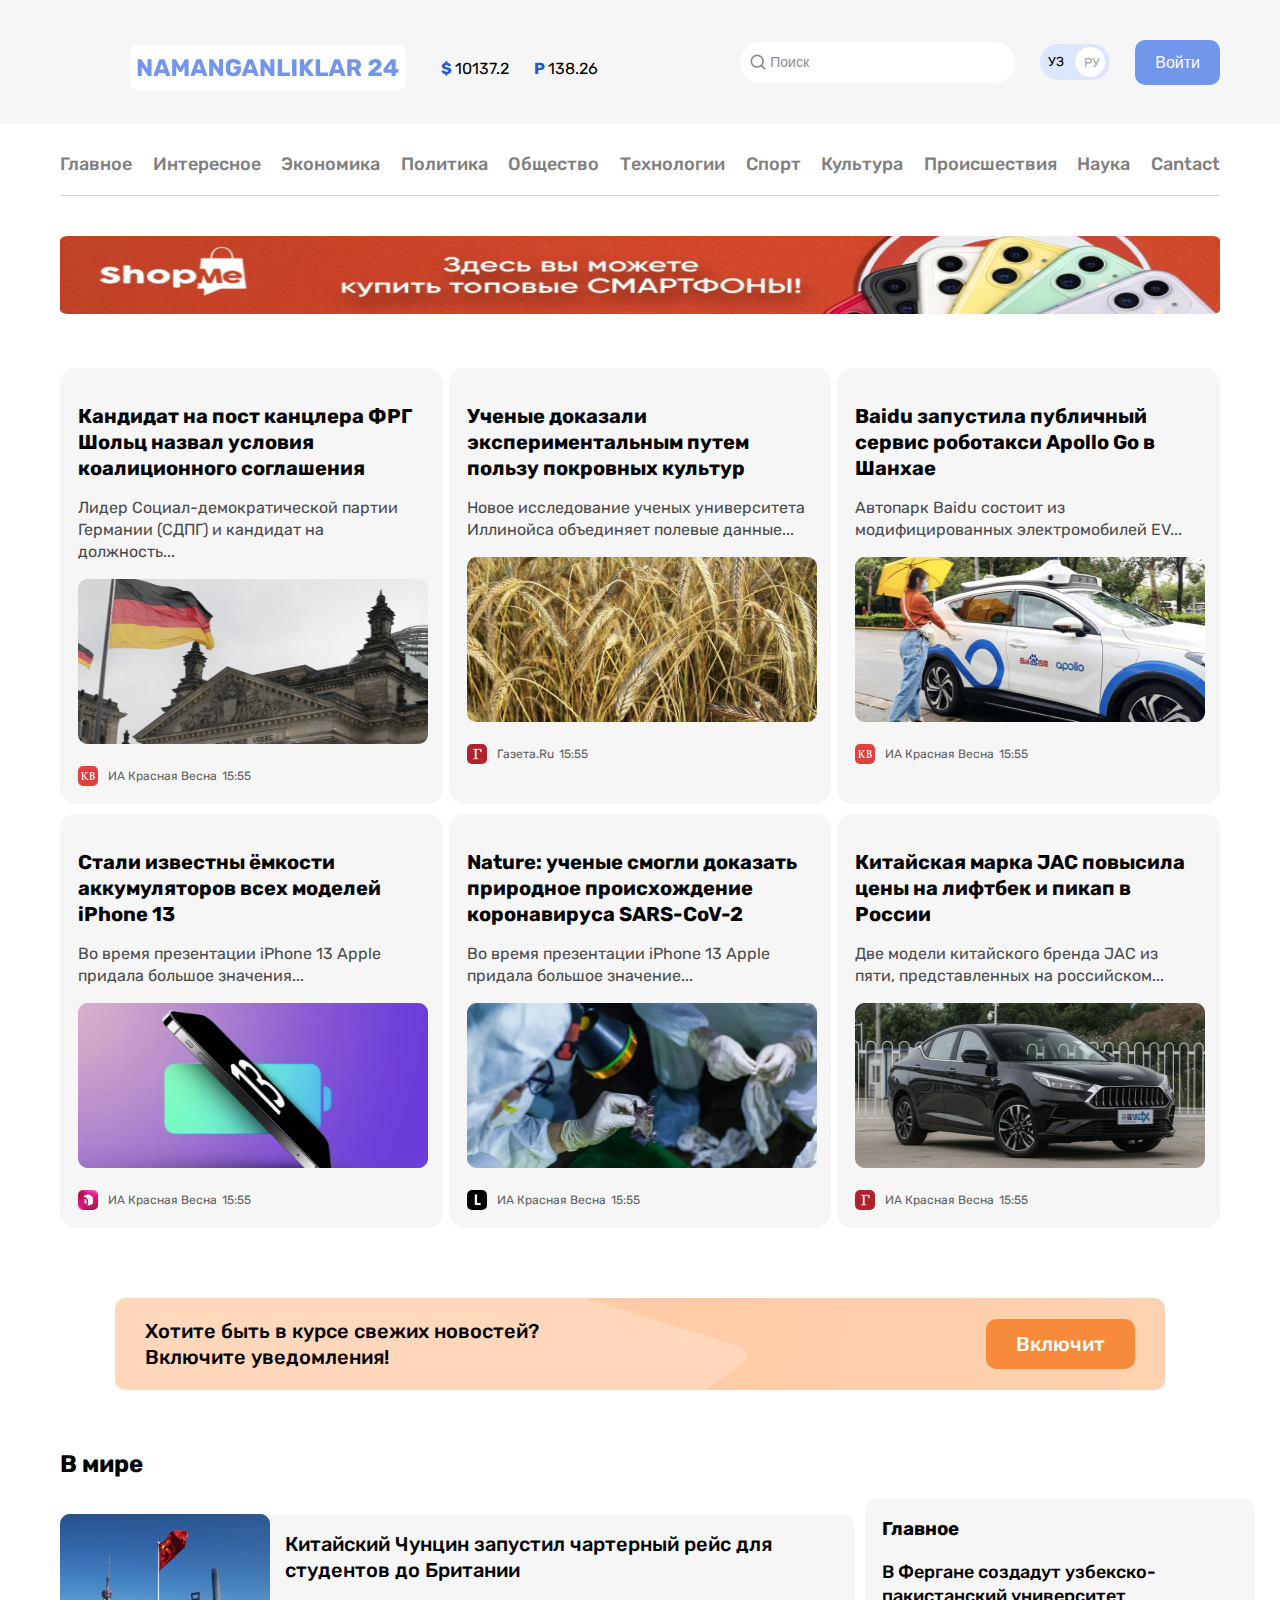
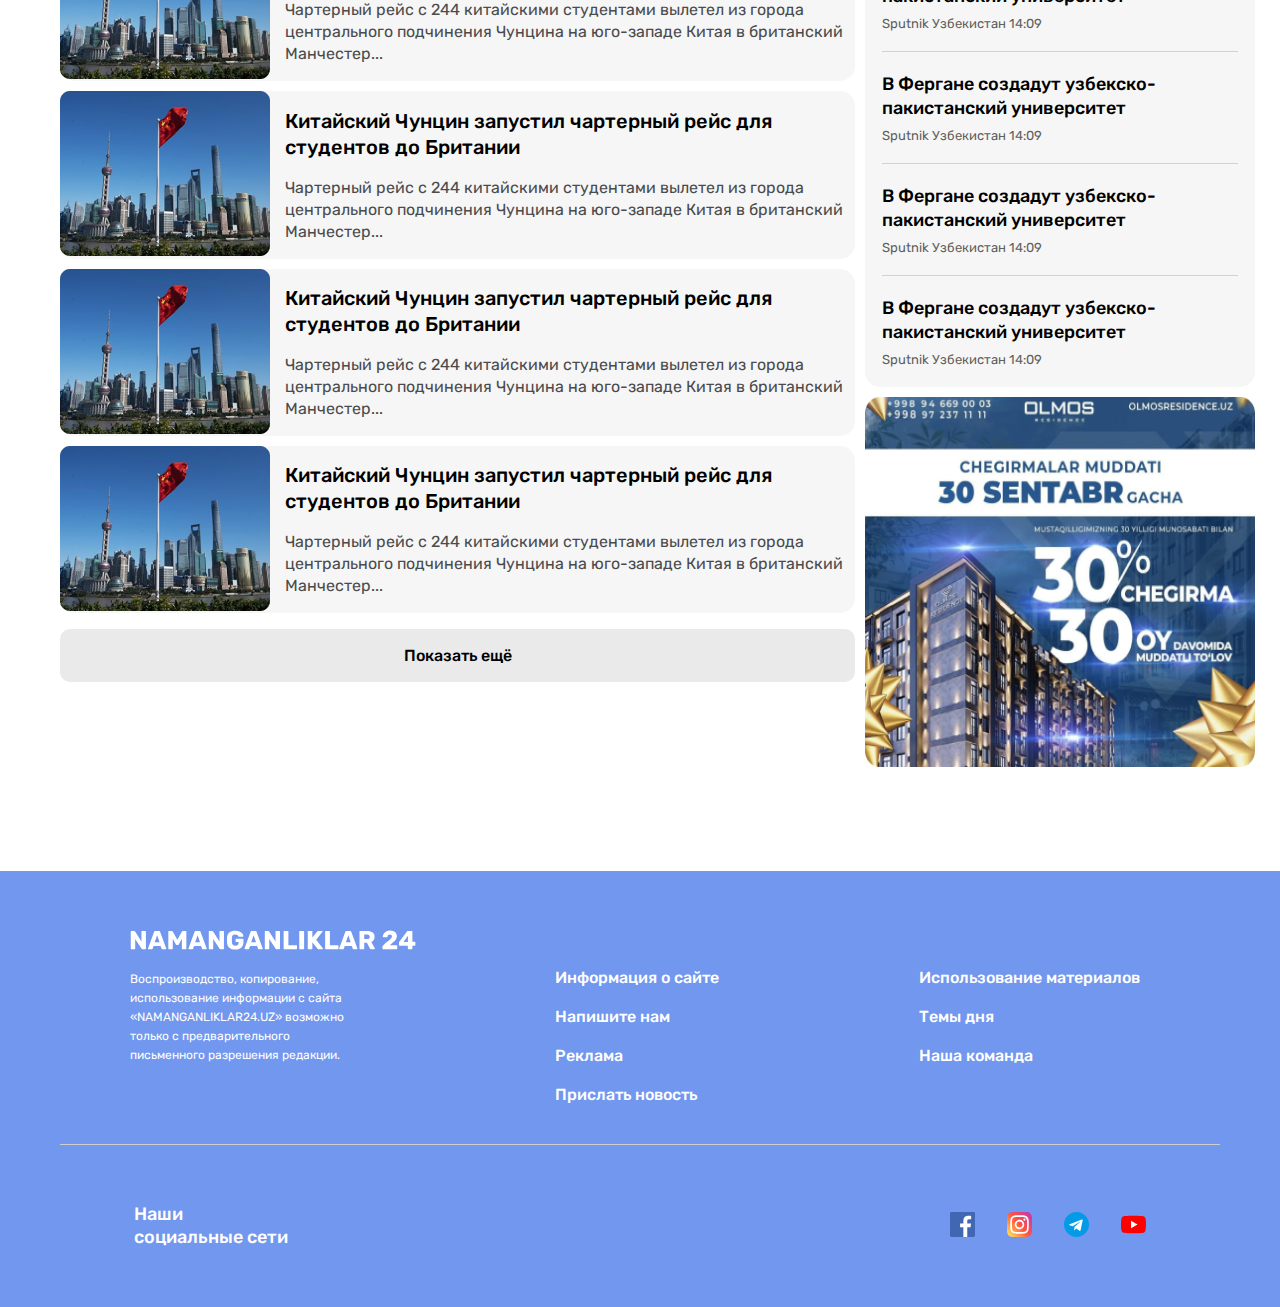
<file: index.html>
<!DOCTYPE html>
<html lang="en">
<head>
    <meta charset="UTF-8">
    <meta http-equiv="X-UA-Compatible" content="IE=edge">
    <meta name="viewport" content="width=device-width, initial-scale=1.0">
    <link rel="stylesheet" href="./style/main.css">
    <link rel="stylesheet" href="./style/language.css">
    <title>Namanganliklar24</title>
</head>
<body>
    <header class="site-header">
        <div class="hero-header">
           <div class="container">
               <div class="top-header">
                   <div class="site-header-left">
                      <a class="site-logo" href="#">
                          <img class="site-logo-img" src="./img/NAMANGANLIKLAR 24.svg" alt="site-logo" width="275" height="45">
                      </a>
                      <div class="company-kurs">
                        <p class="kurs"><span class="blue">$ </span>10137.2</p>
                        <p class="kurs"><span class="blue">P </span>138.26</p>
                      </div>
                   </div>
                   <form class="header-form" action="echo.htmlacademy.ru" method="get">
                    <input class="search-header" type="search" name="search" placeholder="Поиск" aria-label="search">
                    <div class="lang-box">
                        <label>
                            <div class="box">
                                <input class="visualiy-hidden lang-cheked " type="checkbox" name="lang" id="" >
                                <span class="con1">УЗ</span>
                                <span class="circle"></span>
                                <span class="con2">РУ</span>
                            </div>
                        </label>
                    </div>
                    <input class="btn" type="button" value="Войти">
                   </form>
                </div>
           </div>
        </div>
        <nav class="site-navbar">
            <div class="container">
                <div class="header-nav">
                    <ul class="list-header">
                        <li class="iteam-header">
                            <a  class="link-header" href="./index.html">Главное</a>
                        </li>
                        <li class="iteam-header">
                            <a class="link-header"  href="./about.html">Интересное</a>
                        </li>
                        <li class="iteam-header">
                            <a  class="link-header" href="#">Экономика</a>
                        </li>
                        <li class="iteam-header">
                            <a class="link-header"  href="#">Политика</a>
                        </li>
                        <li class="iteam-header">
                            <a class="link-header"  href="#">Общество</a>
                        </li>
                        <li class="iteam-header">
                            <a class="link-header"  href="#">Технологии</a>
                        </li>
                        <li class="iteam-header">
                            <a class="link-header"  href="#">Спорт</a>
                        </li>
                        <li class="iteam-header">
                            <a class="link-header"  href="#">Культура</a>
                        </li>
                        <li class="iteam-header">
                            <a class="link-header"  href="#">Происшествия</a>
                        </li>
                        <li class="iteam-header">
                            <a class="link-header" href="#">Наука</a>
                        </li>
                        <li class="iteam-header">
                            <a class="link-header" href="./cantact.html">Cantact</a>
                        </li>
                    </ul>
                </div>
            </div>
        </nav>
    </header>
    <aside class="site-aside">
        <div class="container">
           <img class="aside-img" src="./img/optimize 1.png" alt="shopme telephones" width="1200" height="128">
        </div>
    </aside>
    <main>
        <section class="site-section">
                <div class="container">
                    <div class="hero-section">
                        <ul class="card-wrapper">
                            <li class="card">
                                <h2 class="card-title">Кандидат на пост канцлера ФРГ  Шольц назвал условия  коалиционного соглашения</h2>
                                <p class="card-p">Лидер Социал-демократической партии  Германии (СДПГ) и кандидат на должность...</p>
                                <img class="card-img" src="./img/image 3.png" alt="germaniy" width="350" height="165">
                                <div class="card-link">
                                    <img src="./img/kb.svg" alt="Красная Весна">
                                    <a href="#"> ИА Красная Весна </a>
                                    <time>15:55</time>
                                </div>
                            </li>
                            <li class="card">
                                <h2 class="card-title">Ученые доказали  экспериментальным путем пользу  покровных культур</h2>
                                <p class="card-p">Новое исследование ученых университета Иллинойса объединяет полевые данные... </p>
                                <img class="card-img" src="./img/bugdoy.png" alt="bugdoy" width="350" height="165">
                                <div class="card-link">
                                    <img src="./img/g.svg" alt="Газета.Ru">
                                    <a href="#"> Газета.Ru </a>
                                    <time>15:55</time>
                                </div>
                            </li>
                            <li class="card">
                                <h2 class="card-title">Baidu запустила публичный сервис роботакси Apollo Go в  Шанхае</h2>
                                <p class="card-p">Автопарк Baidu состоит из модифицированных электромобилей EV... </p>
                                <img class="card-img" src="./img/car.png" alt="car and girl" width="350" height="165">
                                <div class="card-link">
                                    <img src="./img/kb.svg" alt="Красная Весна">
                                    <a href="#"> ИА Красная Весна </a>
                                    <time>15:55</time>
                                </div>
                            </li>
                            <li class="card">
                                <h2 class="card-title">Стали известны ёмкости  аккумуляторов всех моделей  iPhone 13</h2>
                                <p class="card-p">Во время презентации iPhone 13 Apple придала большое значения...</p>
                                <img class="card-img" src="./img/apple.png" alt="iphone13" width="350" height="165">
                                <div class="card-link">
                                    <img src="./img/digger.svg" alt="Красная Весна">
                                    <a href="#"> ИА Красная Весна </a>
                                    <time>15:55</time>
                                </div>
                            </li>
                            <li class="card">
                                <h2 class="card-title">Nature: ученые смогли доказать природное происхождение коронавируса SARS-CoV-2</h2>
                                <p class="card-p">Во время презентации iPhone 13 Apple придала большое значение...</p>
                                <img class="card-img" src="./img/cov.png" alt="covid" width="350" height="165">
                                <div class="card-link">
                                    <img src="./img/l.svg" alt="Красная Весна">
                                    <a href="#"> ИА Красная Весна </a>
                                    <time>15:55</time>
                                </div>
                            </li>
                            <li class="card">
                                <h2 class="card-title">Китайская марка JAC повысила цены на лифтбек и пикап в  России</h2>
                                <p class="card-p">Две модели китайского бренда JAC из пяти, представленных на российском...</p>
                                <img class="card-img" src="./img/jac.png" alt="black car" width="350" height="165">
                                <div class="card-link">
                                    <img src="./img/g.svg" alt="Красная Весна">
                                    <a href="#"> ИА Красная Весна </a>
                                    <time>15:55</time>
                                </div>
                            </li>
                        </ul>
                        <div class="section-bottom">
                             <p class="section-bottom-p">
                                Хотите быть в курсе свежих новостей? <br> Включите уведомления!
                            </p>
                            <a class="section-bottom-link" href="#">Включит </a>
                        </div>
                    </div>
                </div>
        </section>
        <section class="section-world">
            <div class="container">
                <div class="section-world__wrapper">
                    <h2 class="section-world__title">В мире</h2>
                    <div class="world__card-wrapper">
                        <div class="card-wrapper__left">
                            <ul class="card-wrapper__left__list card__world">
                                <li class="world__card-item">
                                    <img class="card__world-item__img" src="./img/city.png" alt="Air plein" width="210" height="165">
                                    <div class="card__world__text-wrapper">
                                        <h2 class="card__world__title">Китайский Чунцин запустил чартерный рейс для студентов до Британии</h2>
                                        <p class="card__world__p">Чартерный рейс с 244 китайскими студентами вылетел из города центрального подчинения Чунцина на юго-западе Китая в британский Манчестер...</p>
                                    </div>
                                </li>
                                <li class="world__card-item">
                                    <img class="card__world-item__img" src="./img/city.png" alt="Air plein" width="210" height="165">
                                    <div class="card__world__text-wrapper">
                                        <h2 class="card__world__title">Китайский Чунцин запустил чартерный рейс для студентов до Британии</h2>
                                        <p class="card__world__p">Чартерный рейс с 244 китайскими студентами вылетел из города центрального подчинения Чунцина на юго-западе Китая в британский Манчестер...</p>
                                    </div>
                                </li>
                                <li class="world__card-item">
                                    <img class="card__world-item__img" src="./img/city.png" alt="Air plein" width="210" height="165">
                                    <div class="card__world__text-wrapper">
                                        <h2 class="card__world__title">Китайский Чунцин запустил чартерный рейс для студентов до Британии</h2>
                                        <p class="card__world__p">Чартерный рейс с 244 китайскими студентами вылетел из города центрального подчинения Чунцина на юго-западе Китая в британский Манчестер...</p>
                                    </div>
                                </li>
                                <li class="world__card-item">
                                    <img class="ccard__world-item__img" src="./img/city.png" alt="Air plein" width="210" height="165">
                                    <div class="card__world__text-wrapper">
                                        <h2 class="card__world__title">Китайский Чунцин запустил чартерный рейс для студентов до Британии</h2>
                                        <p class="card__world__p">Чартерный рейс с 244 китайскими студентами вылетел из города центрального подчинения Чунцина на юго-западе Китая в британский Манчестер...</p>
                                    </div>
                                </li>
                            </ul>
                            <a class="card-wrapper__left__link" href="#">Показать ещё </a>
                        </div>
                        <div class="card-wrapper__right right">
                            <div class="right__wrapper">
                                <div class="right__wrapper__text">
                                    <h3 class="right__wrapper__text__title" >Главное</h3>
                                    <ul class="right__wrapper__list">
                                        <li class="right__wrapper__iteam">
                                            <h2 class="right__wrapper__iteam__title">В Фергане создадут узбекско-пакистанский университет</h2>
                                            <p class="right__wrapper__iteam__p">Sputnik Узбекистан <time>14:09</time> </p>
                                        </li>
                                        <li class="right__wrapper__iteam">
                                            <h2 class="right__wrapper__iteam__title">В Фергане создадут узбекско-пакистанский университет</h2>
                                            <p class="right__wrapper__iteam__p">Sputnik Узбекистан <time>14:09</time> </p>
                                        </li>
                                        <li class="right__wrapper__iteam">
                                            <h2 class="right__wrapper__iteam__title">В Фергане создадут узбекско-пакистанский университет</h2>
                                            <p class="right__wrapper__iteam__p">Sputnik Узбекистан <time>14:09</time> </p>
                                        </li>
                                        <li class="right__wrapper__iteam">
                                            <h2 class="right__wrapper__iteam__title">В Фергане создадут узбекско-пакистанский университет</h2>
                                            <p class="right__wrapper__iteam__p top">Sputnik Узбекистан <time>14:09</time> </p>
                                        </li>
                                    </ul>
                                </div>
                                <aside class="world-asaide">
                                    <a href="#">
                                        <img class="world-asaide__img" src="./img/image 6.png" alt="aside" width="390" height="370">
                                    </a>
                                </aside>
                            </div>
                        </div>
                    </div>
                </div>

            </div>

        </section>
    </main>
    <footer class="site-footer">
        <div class="container">
            <div class="site-footer__wrapper">
                <div class="site-logo">
                    <a href="#">
                        <img src="./img/logo (4).svg" alt="footer site logo" width="286" height="28">
                    </a> 
                </div>
                <div class="site-footer__wrapper-text">
                    <p class="site-footer__wrapper-text__p">
                        Воспроизводство, копирование, использование информации с сайта «NAMANGANLIKLAR24.UZ» возможно только с предварительного письменного разрешения редакции.
                    </p>
                    <ul class="site-footer__list">
                      <li class="site-footer__iteam">
                          <a href="#">Информация о сайте</a>
                      </li>
                      <li class="site-footer__iteam">
                          <a href="#">Напишите нам</a>
                      </li>
                      <li class="site-footer__iteam">
                          <a href="#">Реклама</a>
                      </li>
                      <li class="site-footer__iteam">
                          <a href="#">Прислать новость</a>
                      </li>
                    </ul> 
                    <ul class="site-footer__list" >
                        <li class="site-footer__iteam">
                            <a href="#">Использование материалов</a>
                        </li>
                        <li class="site-footer__iteam">
                            <a href="#">Темы дня</a>
                        </li>
                        <li class="site-footer__iteam">
                            <a href="#">Наша команда</a>
                        </li>
                    </ul> 
                </div>
            </div>
            <div class="site-footer__wrapper-bootom">
                <h3 class="wrapper-bootom__title">Наши <br> социальные сети</h3>
                <div class="site-footer-link-wrapper">
                    <a class="site-footer-link" href="#">
                        <img src="./img/free-icon-facebook-1384053 1.svg" alt="facebook" width="25">
                    </a>
                    <a  class="site-footer-link" href="#">
                        <img src="./img/free-icon-instagram-2111463 1.svg" alt="instagram" width="25">
                    </a>
                    <a  class="site-footer-link" href="#">
                        <img src="./img/free-icon-telegram-2111646 1.svg" alt="telegram" width="25">
                    </a>
                    <a class="site-footer-link"  href="#">
                        <img src="./img/free-icon-youtube-1384060 1.svg" alt="youtube" width="25">
                    </a>
                </div>
            </div>
        </div>
    </footer>
</body>
</html>
</file>
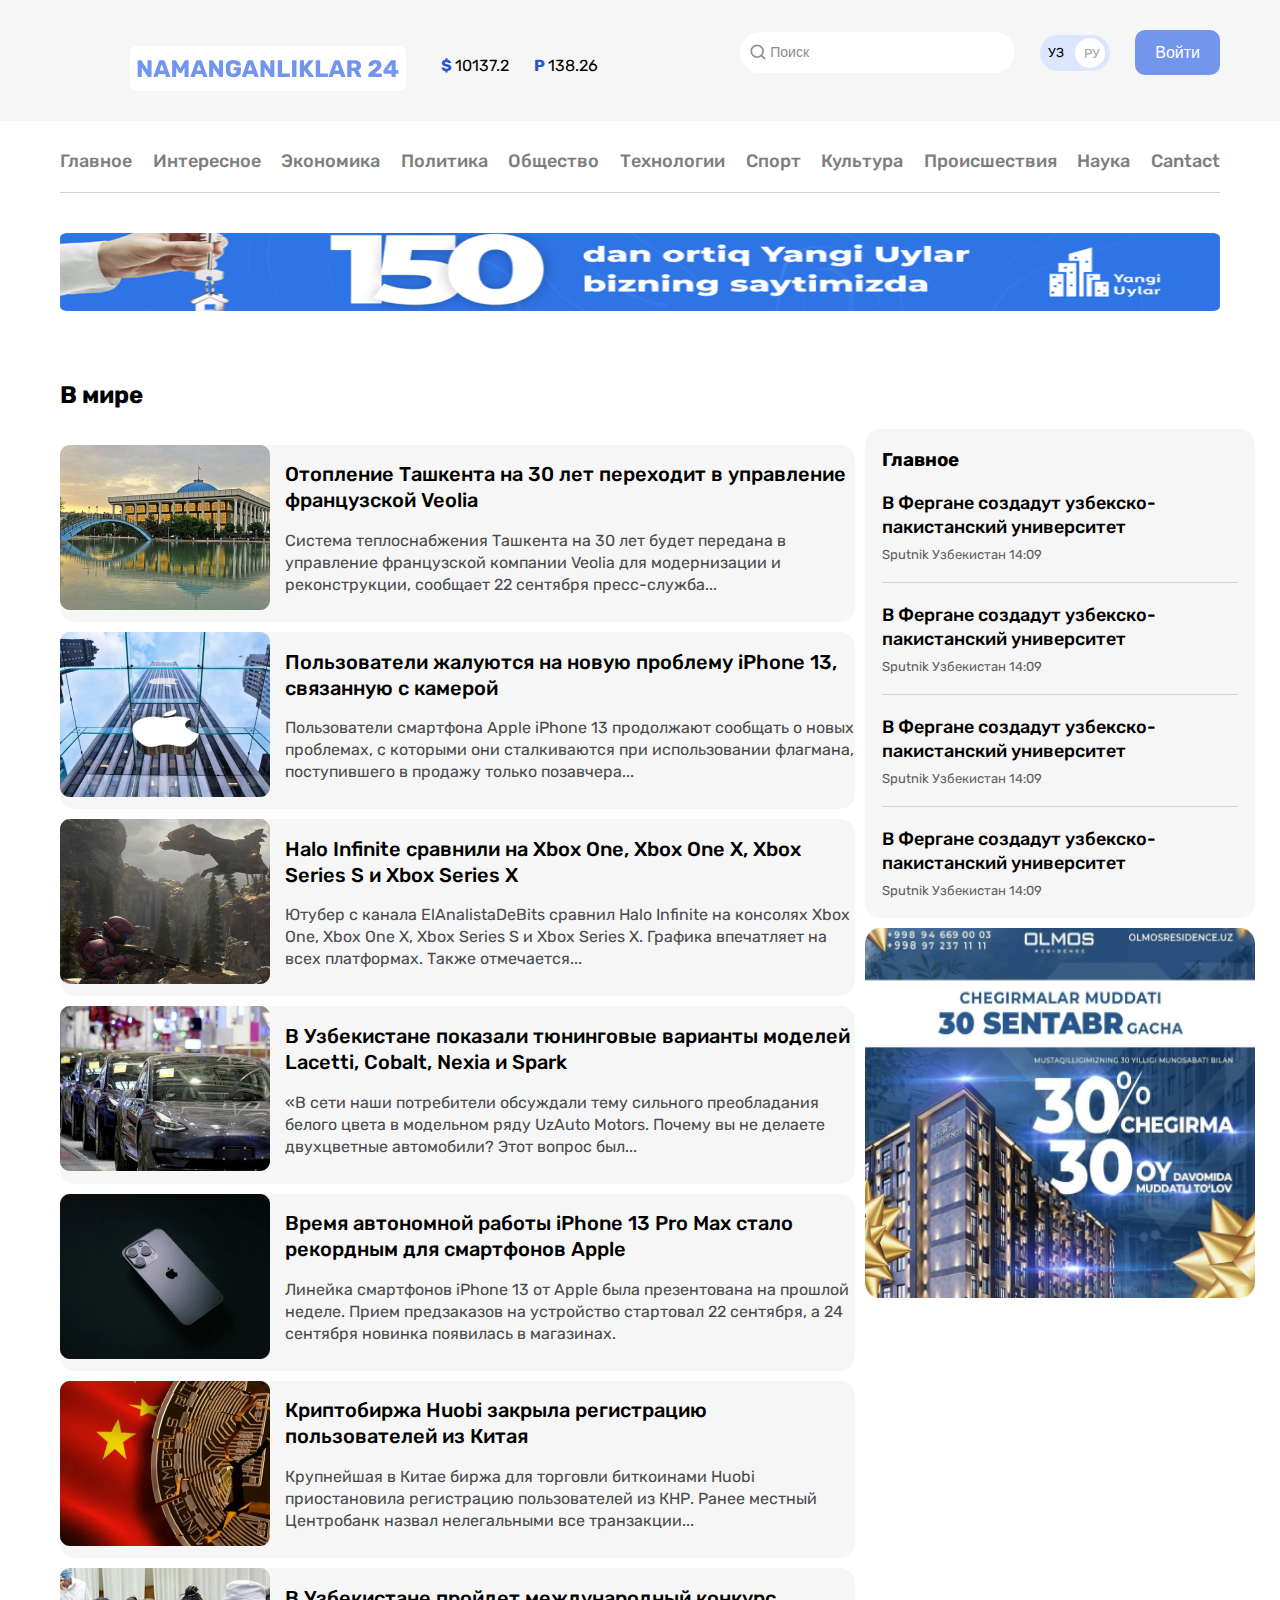
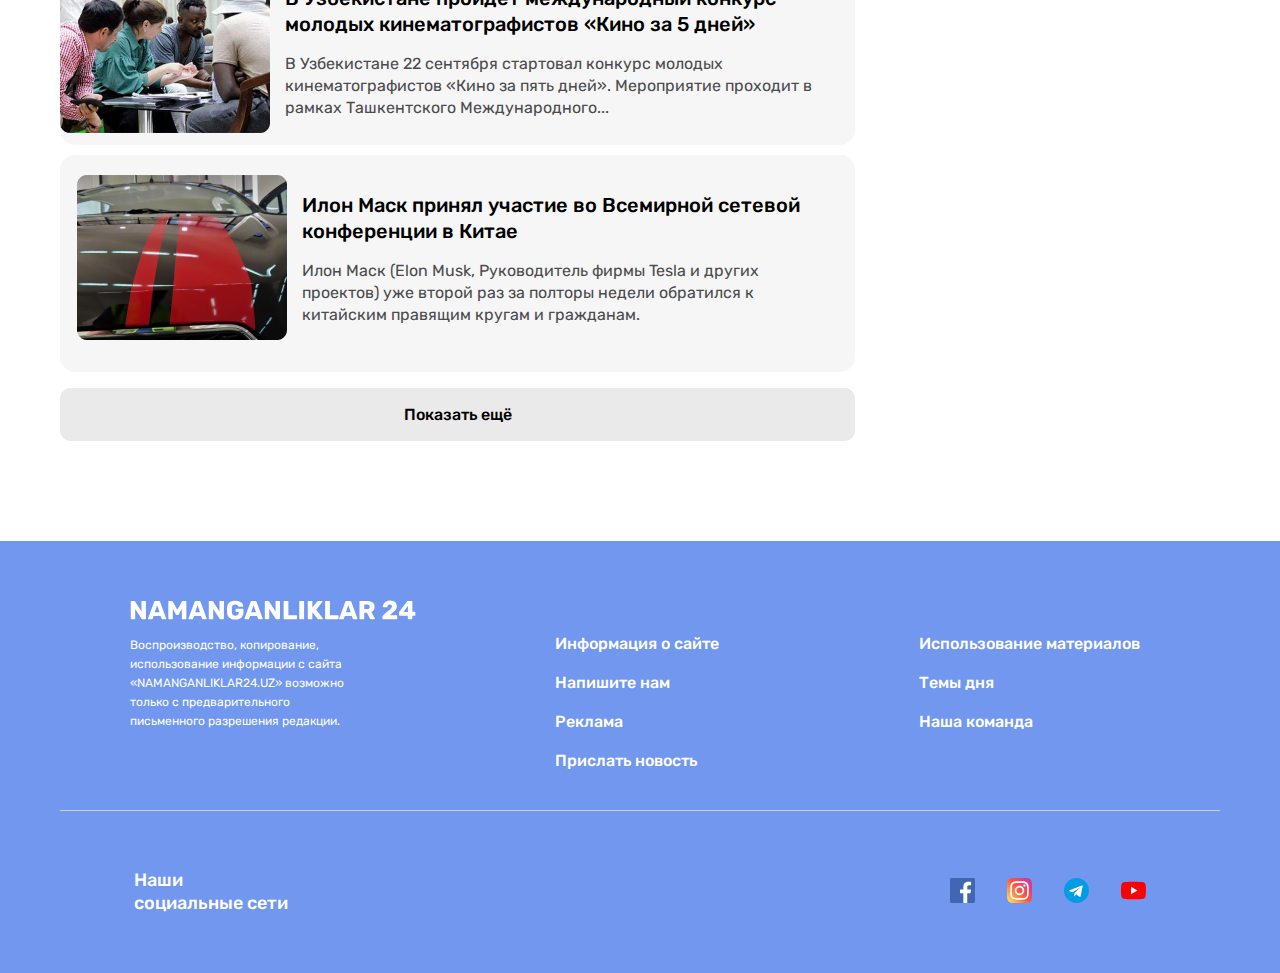
<file: about.html>
<html lang="en">
<head>
    <meta charset="UTF-8">
    <meta http-equiv="X-UA-Compatible" content="IE=edge">
    <meta name="viewport" content="width=device-width, initial-scale=1.0">
    <link rel="stylesheet" href="./style/main.css">
    <link rel="stylesheet" href="./style/language.css">
    <title>about</title>
</head>
<body>
    <header class="site-header">
        <div class="hero-header">
           <div class="container">
               <div class="top-header">
                   <div class="site-header-left">
                      <a class="site-logo" href="#">
                          <img class="site-logo-img" src="./img/NAMANGANLIKLAR 24.svg" alt="site-logo" width="275" height="45">
                      </a>
                      <div class="company-kurs">
                        <p class="kurs"><span class="blue">$ </span>10137.2</p>
                        <p class="kurs"><span class="blue">P </span>138.26</p>
                      </div>
                   </div>
                   <form class="header-form" action="echo.htmlacademy.ru" method="get">
                       <input class="search-header" type="search" name="search" placeholder="Поиск" aria-label="search">
                       <div class="lang-box">
                        <label>
                            <div class="box">
                                <input class="visualiy-hidden lang-cheked " type="checkbox" name="lang" id="" >
                                <span class="con1">УЗ</span>
                                <span class="circle"></span>
                                <span class="con2">РУ</span>
                            </div>
                        </label>
                    </div>
                       <input class="btn" type="button" value="Войти" >
                       
                   </form>
                </div>
           </div>
        </div>
        <nav class="site-navbar">
            <div class="container">
                <div class="header-nav">
                    <ul class="list-header">
                        <li class="iteam-header">
                            <a  class="link-header" href="./index.html">Главное</a>
                        </li>
                        <li class="iteam-header">
                            <a class="link-header"  href="#">Интересное</a>
                        </li>
                        <li class="iteam-header">
                            <a  class="link-header" href="#">Экономика</a>
                        </li>
                        <li class="iteam-header">
                            <a class="link-header"  href="#">Политика</a>
                        </li>
                        <li class="iteam-header">
                            <a class="link-header"  href="#">Общество</a>
                        </li>
                        <li class="iteam-header">
                            <a class="link-header"  href="#">Технологии</a>
                        </li>
                        <li class="iteam-header">
                            <a class="link-header"  href="#">Спорт</a>
                        </li>
                        <li class="iteam-header">
                            <a class="link-header"  href="#">Культура</a>
                        </li>
                        <li class="iteam-header">
                            <a class="link-header"  href="#">Происшествия</a>
                        </li>
                        <li class="iteam-header">
                            <a class="link-header" href="#">Наука</a>
                        </li>
                        <li class="iteam-header">
                            <a class="link-header" href="./cantact.html">Cantact</a>
                        </li>
                    </ul>
                </div>
            </div>
        </nav>
    </header>
    <aside class="site-aside">
        <div class="container">
           <img class="aside-img" src="./img/optimize 1 (2).png" alt="shopme telephones" width="1200" height="128">
        </div>
    </aside>
    <section class="section-world">
        <div class="container">
            <div class="section-world__wrapper">
                <h2 class="section-world__title">В мире</h2>
                <div class="world__card-wrapper">
                    <div class="card-wrapper__left">
                        <ul class="card-wrapper__left__list card__world">
                            <li class="world__card-item">
                                <a class="world__card-item"  href="#">
                                    <img class="card__world-item__img" src="./img/senat.png" alt="city" width="210" height="165">
                                    <div class="card__world__text-wrapper">
                                        <h2 class="card__world__title">Отопление Ташкента на 30 лет переходит в управление французской Veolia</h2>
                                        <p class="card__world__p">Система теплоснабжения Ташкента на 30 лет будет передана в управление французской компании Veolia для модернизации и реконструкции, сообщает 22 сентября пресс-служба...</p>
                                    </div>
                                </a>
                            </li>
                            <li class="world__card-item">
                                <a  class="world__card-item" href="./article.html">
                                    <img class="card__world-item__img" src="./img/apple bino.png" alt="Air plein" width="210" height="165">
                                    <div class="card__world__text-wrapper">
                                        <h2 class="card__world__title">Пользователи жалуются на новую проблему iPhone 13, связанную с камерой</h2>
                                        <p class="card__world__p">Пользователи смартфона Apple iPhone 13 продолжают сообщать о новых проблемах, с которыми они сталкиваются при использовании флагмана, поступившего в продажу только позавчера...</p>
                                    </div>
                                </a>
                            </li>
                            <li class="world__card-item">
                                <a class="world__card-item"  href="#">
                                    <img class="card__world-item__img" src="./img/xbox.png" alt="Air plein" width="210" height="165">
                                    <div class="card__world__text-wrapper">
                                        <h2 class="card__world__title">Halo Infinite сравнили на Xbox One, Xbox One X, Xbox Series S и Xbox Series X</h2>
                                        <p class="card__world__p">Ютубер с канала ElAnalistaDeBits сравнил Halo Infinite на консолях Xbox One, Xbox One X, Xbox Series S и Xbox Series X. Графика впечатляет на всех платформах. Также отмечается...</p>
                                    </div>
                                </a>
                            </li>
                            <li class="world__card-item">
                                <a  class="world__card-item" href="#">
                                    <img class="card__world-item__img" src="./img/uzauto.png" alt="Air plein" width="210" height="165">
                                    <div class="card__world__text-wrapper">
                                        <h2 class="card__world__title">В Узбекистане показали тюнинговые варианты моделей Lacetti, Cobalt, Nexia и Spark</h2>
                                        <p class="card__world__p">«В сети наши потребители обсуждали тему сильного преобладания белого цвета в модельном ряду UzAuto Motors. Почему вы не делаете двухцветные автомобили? Этот вопрос был...</p>
                                    </div>
                                </a>
                            </li>
                            <li class="world__card-item">
                                <a  class="world__card-item" href="#">
                                    <img class="card__world-item__img" src="./img/apple blck fone.png" alt="Air plein" width="210" height="165">
                                    <div class="card__world__text-wrapper">
                                        <h2 class="card__world__title">Время автономной работы iPhone 13 Pro Max стало рекордным для смартфонов Apple</h2>
                                        <p class="card__world__p">Линейка смартфонов iPhone 13 от Apple была презентована на прошлой неделе. Прием предзаказов на устройство стартовал 22 сентября, а 24 сентября новинка появилась в магазинах.</p>
                                    </div>
                                </a>
                            </li>
                            <li class="world__card-item">
                                <a class="world__card-item"  href="#">
                                    <img class="card__world-item__img" src="./img/ssr.png" alt="Air plein" width="210" height="165">
                                    <div class="card__world__text-wrapper">
                                        <h2 class="card__world__title">Криптобиржа Huobi закрыла регистрацию пользователей из Китая</h2>
                                        <p class="card__world__p">Крупнейшая в Китае биржа для торговли биткоинами Huobi приостановила регистрацию пользователей из КНР. Ранее местный Центробанк назвал нелегальными все транзакции...</p>
                                    </div>
                                </a>
                            </li>
                            <li class="world__card-item">
                                <a class="world__card-item" href="#">
                                    <img class="card__world-item__img" src="./img/kino.png" alt="Air plein" width="210" height="165">
                                    <div class="card__world__text-wrapper">
                                        <h2 class="card__world__title">В Узбекистане пройдет международный конкурс молодых кинематографистов «Кино за 5 дней»</h2>
                                        <p class="card__world__p">В Узбекистане 22 сентября стартовал конкурс молодых кинематографистов «Кино за пять дней». Мероприятие проходит в рамках Ташкентского Международного...</p>
                                    </div>
                                </a>
                            </li>
                            <li class="world__card-item">
                                <a class="world__card-item World-link"  href="./article.html">
                                    <img class="card__world-item__img" src="./img/car line red.png" alt="Air plein" width="210" height="165">
                                    <div class="card__world__text-wrapper">
                                        <h2 class="card__world__title">Илон Маск принял участие во Всемирной сетевой конференции в Китае</h2>
                                        <p class="card__world__p">Илон Маск (Elon Musk, Руководитель фирмы Tesla и других проектов) уже второй раз за полторы недели обратился к китайским правящим кругам и гражданам.</p>
                                    </div>
                                </a>
                            </li>
                        </ul>
                        <a class="card-wrapper__left__link" href="#">Показать ещё </a>
                    </div>
                    <div class="card-wrapper__right right">
                        <div class="right__wrapper">
                            <div class="right__wrapper__text">
                                <h3 class="right__wrapper__text__title" >Главное</h3>
                                <ul class="right__wrapper__list">
                                    <li class="right__wrapper__iteam">
                                        <h2 class="right__wrapper__iteam__title">В Фергане создадут узбекско-пакистанский университет</h2>
                                        <p class="right__wrapper__iteam__p">Sputnik Узбекистан <time>14:09</time> </p>
                                    </li>
                                    <li class="right__wrapper__iteam">
                                        <h2 class="right__wrapper__iteam__title">В Фергане создадут узбекско-пакистанский университет</h2>
                                        <p class="right__wrapper__iteam__p">Sputnik Узбекистан <time>14:09</time> </p>
                                    </li>
                                    <li class="right__wrapper__iteam">
                                        <h2 class="right__wrapper__iteam__title">В Фергане создадут узбекско-пакистанский университет</h2>
                                        <p class="right__wrapper__iteam__p">Sputnik Узбекистан <time>14:09</time> </p>
                                    </li>
                                    <li class="right__wrapper__iteam">
                                        <h2 class="right__wrapper__iteam__title">В Фергане создадут узбекско-пакистанский университет</h2>
                                        <p class="right__wrapper__iteam__p top">Sputnik Узбекистан <time>14:09</time> </p>
                                    </li>
                                </ul>
                            </div>
                            <aside class="world-asaide">
                                <a href="#">
                                    <img class="world-asaide__img" src="./img/image 6.png" alt="aside" width="390" height="370">
                                </a>
                            </aside>
                        </div>
                    </div>
                </div>
            </div>

        </div>

    </section>
    <footer class="site-footer">
        <div class="container">
            <div class="site-footer__wrapper">
                <div class="site-logo">
                    <a href="#">
                        <img src="./img/logo (4).svg" alt="footer site logo" width="286" height="28">
                    </a> 
                </div>
                <div class="site-footer__wrapper-text">
                    <p class="site-footer__wrapper-text__p">
                        Воспроизводство, копирование, использование информации с сайта «NAMANGANLIKLAR24.UZ» возможно только с предварительного письменного разрешения редакции.
                    </p>
                    <ul class="site-footer__list">
                      <li class="site-footer__iteam">
                          <a href="#">Информация о сайте</a>
                      </li>
                      <li class="site-footer__iteam">
                          <a href="#">Напишите нам</a>
                      </li>
                      <li class="site-footer__iteam">
                          <a href="#">Реклама</a>
                      </li>
                      <li class="site-footer__iteam">
                          <a href="#">Прислать новость</a>
                      </li>
                    </ul> 
                    <ul class="site-footer__list" >
                        <li class="site-footer__iteam">
                            <a href="#">Использование материалов</a>
                        </li>
                        <li class="site-footer__iteam">
                            <a href="#">Темы дня</a>
                        </li>
                        <li class="site-footer__iteam">
                            <a href="#">Наша команда</a>
                        </li>
                    </ul> 
                </div>
            </div>
            <div class="site-footer__wrapper-bootom">
                <h3 class="wrapper-bootom__title">Наши <br> социальные сети</h3>
                <div class="site-footer-link-wrapper">
                    <a class="site-footer-link" href="#">
                        <img src="./img/free-icon-facebook-1384053 1.svg" alt="facebook" width="25">
                    </a>
                    <a  class="site-footer-link" href="#">
                        <img src="./img/free-icon-instagram-2111463 1.svg" alt="instagram" width="25">
                    </a>
                    <a  class="site-footer-link" href="#">
                        <img src="./img/free-icon-telegram-2111646 1.svg" alt="telegram" width="25">
                    </a>
                    <a class="site-footer-link"  href="#">
                        <img src="./img/free-icon-youtube-1384060 1.svg" alt="youtube" width="25">
                    </a>
                </div>
            </div>
        </div>
    </footer>
</main>
</body>
</html>
</file>
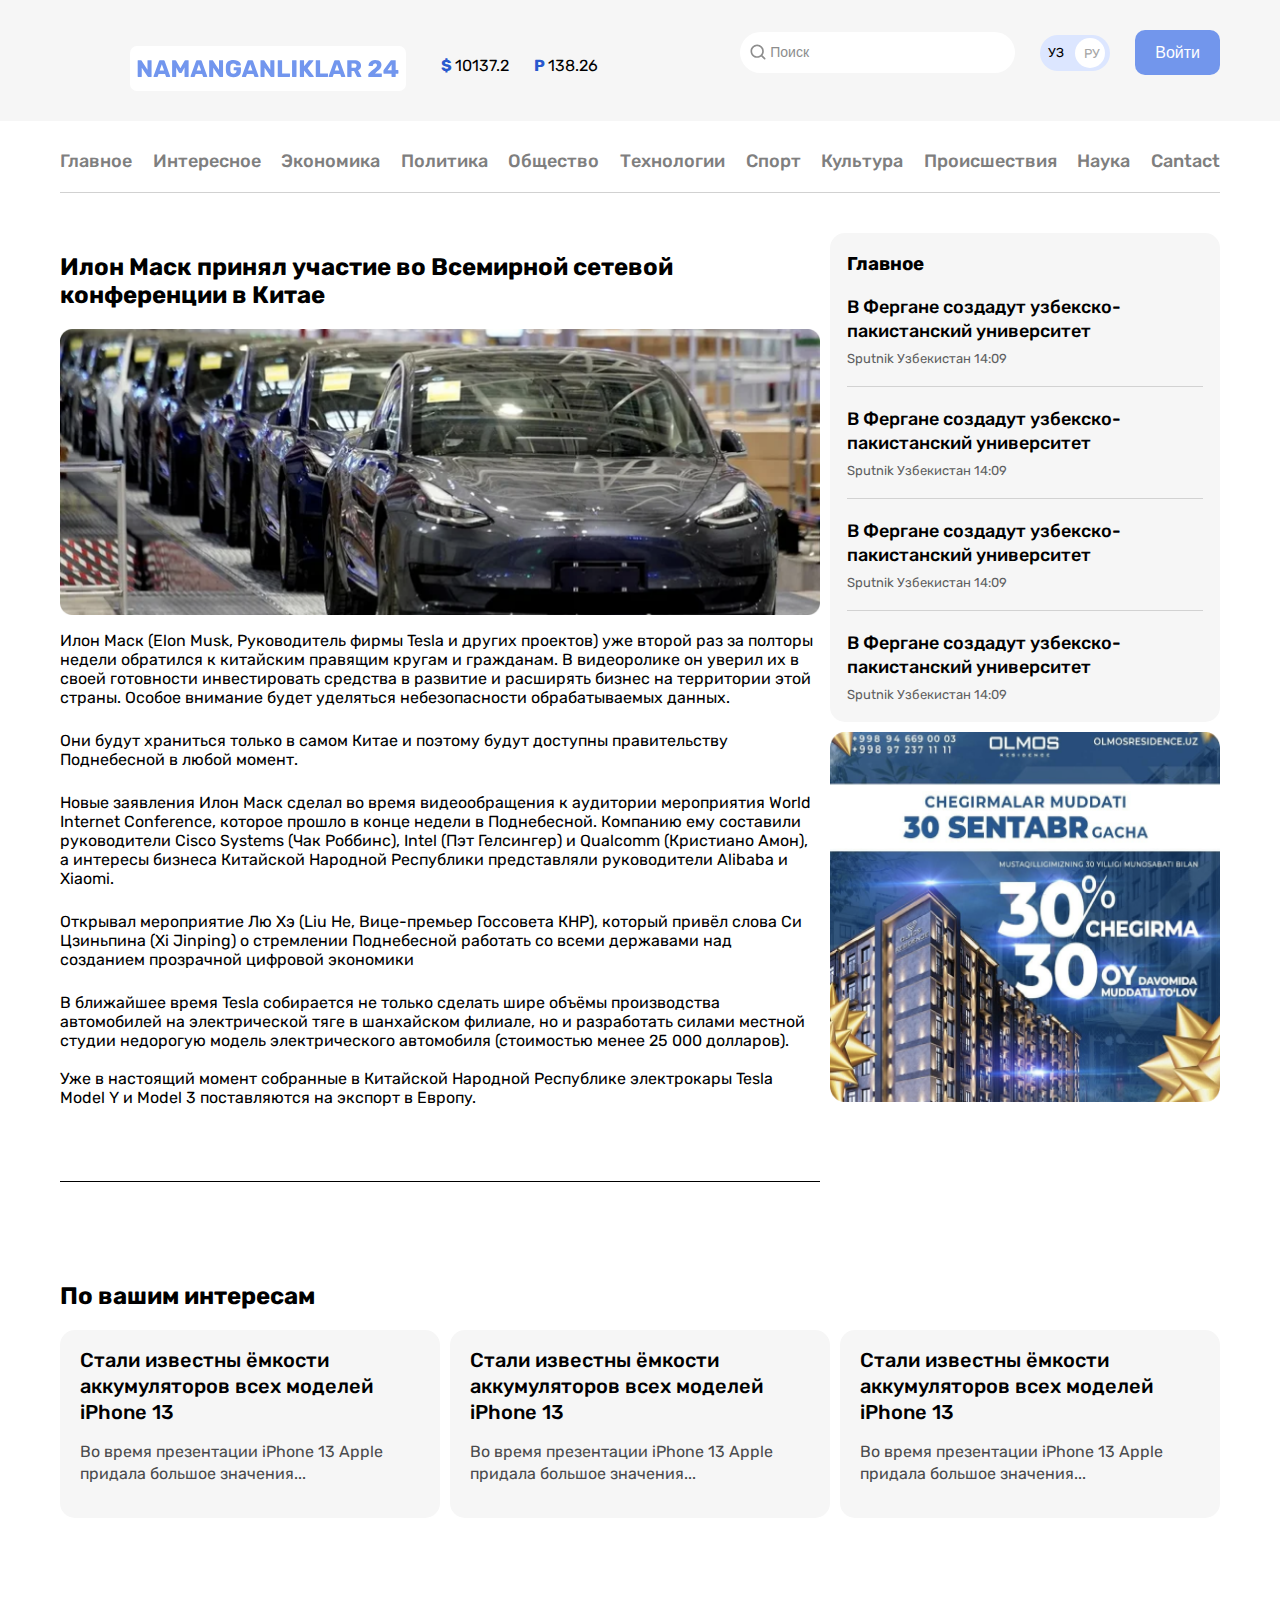
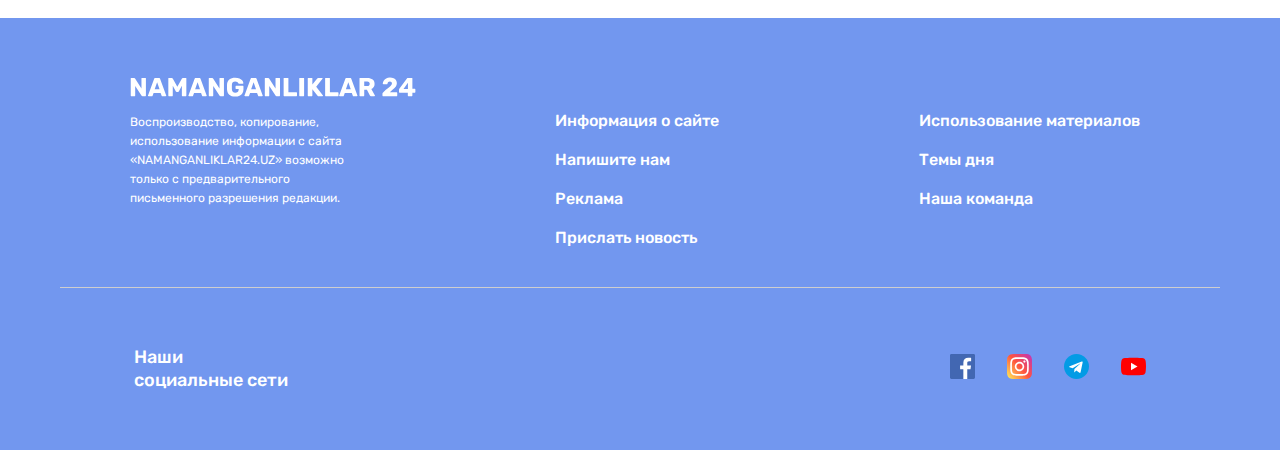
<file: article.html>
<html lang="en">
<head>
    <meta charset="UTF-8">
    <meta http-equiv="X-UA-Compatible" content="IE=edge">
    <meta name="viewport" content="width=device-width, initial-scale=1.0">
    <link rel="stylesheet" href="./style/main.css">
    <link rel="stylesheet" href="./style/language.css">
    <title>about</title>
</head>
<body>
    <header class="site-header">
        <div class="hero-header">
           <div class="container">
               <div class="top-header">
                   <div class="site-header-left">
                      <a class="site-logo" href="#">
                          <img class="site-logo-img" src="./img/NAMANGANLIKLAR 24.svg" alt="site-logo" width="275" height="45">
                      </a>
                      <div class="company-kurs">
                        <p class="kurs"><span class="blue">$ </span>10137.2</p>
                        <p class="kurs"><span class="blue">P </span>138.26</p>
                      </div>
                   </div>
                   <form class="header-form" action="echo.htmlacademy.ru" method="get">
                       <input class="search-header" type="search" name="search" placeholder="Поиск" aria-label="search">
                       <div class="lang-box">
                        <label>
                            <div class="box">
                                <input class="visualiy-hidden lang-cheked " type="checkbox" name="lang" id="" >
                                <span class="con1">УЗ</span>
                                <span class="circle"></span>
                                <span class="con2">РУ</span>
                            </div>
                        </label>
                    </div>
                       <input class="btn" type="button" value="Войти" >
                       
                   </form>
                </div>
           </div>
        </div>
        <nav class="site-navbar">
            <div class="container">
                <div class="header-nav">
                    <ul class="list-header">
                        <li class="iteam-header">
                            <a  class="link-header" href="./index.html">Главное</a>
                        </li>
                        <li class="iteam-header">
                            <a class="link-header"  href="#">Интересное</a>
                        </li>
                        <li class="iteam-header">
                            <a  class="link-header" href="#">Экономика</a>
                        </li>
                        <li class="iteam-header">
                            <a class="link-header"  href="#">Политика</a>
                        </li>
                        <li class="iteam-header">
                            <a class="link-header"  href="#">Общество</a>
                        </li>
                        <li class="iteam-header">
                            <a class="link-header"  href="#">Технологии</a>
                        </li>
                        <li class="iteam-header">
                            <a class="link-header"  href="#">Спорт</a>
                        </li>
                        <li class="iteam-header">
                            <a class="link-header"  href="#">Культура</a>
                        </li>
                        <li class="iteam-header">
                            <a class="link-header"  href="#">Происшествия</a>
                        </li>
                        <li class="iteam-header">
                            <a class="link-header" href="#">Наука</a>
                        </li>
                        <li class="iteam-header">
                            <a class="link-header" href="./cantact.html">Cantact</a>
                        </li>
                    </ul>
                </div>
            </div>
        </nav>
    </header>
    <section class="section-world">
        <div class="container">
            <div class="section-world__wrapper" >
                <div class="world__card-wrapper">
                    <div class="card-wrapper__left article_line">
                        <h2 class="section-world__title">Илон Маск принял участие во Всемирной сетевой <br> конференции в Китае</h2>
                       <img src="./img/car.article.png" alt="black car" width="100%">
                       <p>
                           Илон Маск (Elon Musk, Руководитель фирмы Tesla и других проектов) уже второй раз за полторы недели обратился к китайским правящим кругам и гражданам. В видеоролике он уверил их в своей готовности инвестировать средства в развитие и расширять бизнес на территории этой страны. Особое внимание будет уделяться небезопасности обрабатываемых данных. 
                        </p>
                        <p>
                         Они будут храниться только в самом Китае и поэтому будут доступны правительству Поднебесной в любой момент.
                        </p>
                        <p>
                          Новые заявления Илон Маск сделал во время видеообращения к аудитории мероприятия World Internet Conference, которое прошло в конце недели в Поднебесной. Компанию ему составили руководители Cisco Systems (Чак Роббинс), Intel (Пэт Гелсингер) и Qualcomm (Кристиано Амон), а интересы бизнеса Китайской Народной Республики представляли руководители Alibaba и Xiaomi. 
                        </p>
                        <p>
                          Открывал мероприятие Лю Хэ (Liu He, Вице-премьер Госсовета КНР), который привёл слова Си Цзиньпина (Xi Jinping) о стремлении Поднебесной работать со всеми державами над созданием прозрачной цифровой экономики
                        </p>
                        <p>
                           В ближайшее время Tesla собирается не только сделать шире объёмы производства автомобилей на электрической тяге в шанхайском филиале, но и разработать силами местной студии недорогую модель электрического автомобиля (стоимостью менее 25 000 долларов).
                           <br>
                           <br>
                           Уже в настоящий момент собранные в Китайской Народной Республике электрокары Tesla Model Y и Model 3 поставляются на экспорт в Европу.
                        </p>
                    
                    </div>
                    <div class="card-wrapper__right right">
                        <div class="right__wrapper">
                            <div class="right__wrapper__text">
                                <h3 class="right__wrapper__text__title" >Главное</h3>
                                <ul class="right__wrapper__list">
                                    <li class="right__wrapper__iteam">
                                        <h2 class="right__wrapper__iteam__title">В Фергане создадут узбекско-пакистанский университет</h2>
                                        <p class="right__wrapper__iteam__p">Sputnik Узбекистан <time>14:09</time> </p>
                                    </li>
                                    <li class="right__wrapper__iteam">
                                        <h2 class="right__wrapper__iteam__title">В Фергане создадут узбекско-пакистанский университет</h2>
                                        <p class="right__wrapper__iteam__p">Sputnik Узбекистан <time>14:09</time> </p>
                                    </li>
                                    <li class="right__wrapper__iteam">
                                        <h2 class="right__wrapper__iteam__title">В Фергане создадут узбекско-пакистанский университет</h2>
                                        <p class="right__wrapper__iteam__p">Sputnik Узбекистан <time>14:09</time> </p>
                                    </li>
                                    <li class="right__wrapper__iteam">
                                        <h2 class="right__wrapper__iteam__title">В Фергане создадут узбекско-пакистанский университет</h2>
                                        <p class="right__wrapper__iteam__p top">Sputnik Узбекистан <time>14:09</time> </p>
                                    </li>
                                </ul>
                            </div>
                            <aside class="world-asaide">
                                <a href="#">
                                    <img class="world-asaide__img" src="./img/image 6.png" alt="aside" width="390" height="370">
                                </a>
                            </aside>
                        </div>
                    </div>
                </div>
            </div>

        </div>

    </section>
    <section>
        <div class="container">
            <div class="article-footer">
                <h2>
                    По вашим интересам
                </h2>
                <div class="article-footer__wrapper">
                   <div class="article-footer__card">
                       <h3 class="card__world__title">Стали известны ёмкости аккумуляторов всех моделей iPhone 13</h3>
                       <p class="card__world__p">Во время презентации iPhone 13 Apple придала большое значения...</p>
                   </div>
                   <div class="article-footer__card">
                       <h3 class="card__world__title">Стали известны ёмкости аккумуляторов всех моделей iPhone 13</h3>
                       <p class="card__world__p">Во время презентации iPhone 13 Apple придала большое значения...</p>
                   </div>
                   <div class="article-footer__card">
                       <h3 class="card__world__title">Стали известны ёмкости аккумуляторов всех моделей iPhone 13</h3>
                       <p class="card__world__p">Во время презентации iPhone 13 Apple придала большое значения...</p>
                   </div>
                </div>
            </div>
        </div>
    </section>
    <footer class="site-footer">
        <div class="container">
            <div class="site-footer__wrapper">
                <div class="site-logo">
                    <a href="#">
                        <img src="./img/logo (4).svg" alt="footer site logo" width="286" height="28">
                    </a> 
                </div>
                <div class="site-footer__wrapper-text">
                    <p class="site-footer__wrapper-text__p">
                        Воспроизводство, копирование, использование информации с сайта «NAMANGANLIKLAR24.UZ» возможно только с предварительного письменного разрешения редакции.
                    </p>
                    <ul class="site-footer__list">
                      <li class="site-footer__iteam">
                          <a href="#">Информация о сайте</a>
                      </li>
                      <li class="site-footer__iteam">
                          <a href="#">Напишите нам</a>
                      </li>
                      <li class="site-footer__iteam">
                          <a href="#">Реклама</a>
                      </li>
                      <li class="site-footer__iteam">
                          <a href="#">Прислать новость</a>
                      </li>
                    </ul> 
                    <ul class="site-footer__list" >
                        <li class="site-footer__iteam">
                            <a href="#">Использование материалов</a>
                        </li>
                        <li class="site-footer__iteam">
                            <a href="#">Темы дня</a>
                        </li>
                        <li class="site-footer__iteam">
                            <a href="#">Наша команда</a>
                        </li>
                    </ul> 
                </div>
            </div>
            <div class="site-footer__wrapper-bootom">
                <h3 class="wrapper-bootom__title">Наши <br> социальные сети</h3>
                <div class="site-footer-link-wrapper">
                    <a class="site-footer-link" href="#">
                        <img src="./img/free-icon-facebook-1384053 1.svg" alt="facebook" width="25">
                    </a>
                    <a  class="site-footer-link" href="#">
                        <img src="./img/free-icon-instagram-2111463 1.svg" alt="instagram" width="25">
                    </a>
                    <a  class="site-footer-link" href="#">
                        <img src="./img/free-icon-telegram-2111646 1.svg" alt="telegram" width="25">
                    </a>
                    <a class="site-footer-link"  href="#">
                        <img src="./img/free-icon-youtube-1384060 1.svg" alt="youtube" width="25">
                    </a>
                </div>
            </div>
        </div>
    </footer>
</main>
</body>
</html>
</file>
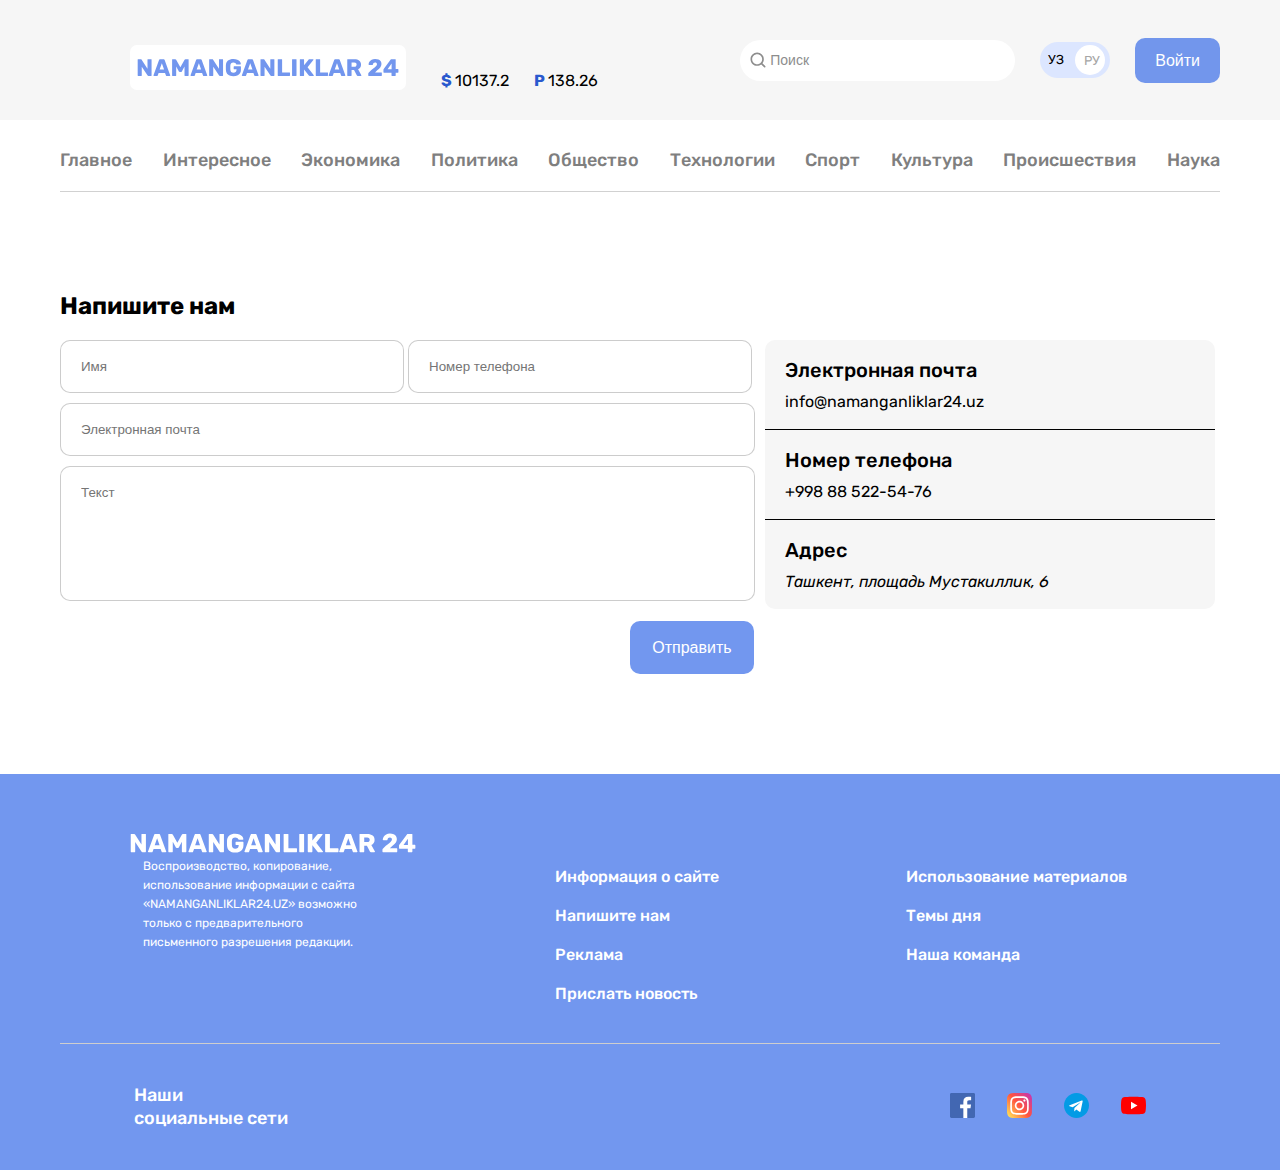
<file: cantact.html>
<html lang="en">
<head>
    <meta charset="UTF-8">
    <meta http-equiv="X-UA-Compatible" content="IE=edge">
    <meta name="viewport" content="width=device-width, initial-scale=1.0">
    <link rel="stylesheet" href="./style/main.css">
    <link rel="stylesheet" href="./style/cantact.css">
    <link rel="stylesheet" href="./style/language.css">
    <title>Cantact</title>
</head>
<body>
    <header class="site-header">
        <div class="hero-header">
           <div class="container">
               <div class="top-header">
                   <div class="site-header-left">
                      <a class="site-logo" href="#">
                          <img class="site-logo-img" src="./img/NAMANGANLIKLAR 24.svg" alt="site-logo" width="275" height="45">
                      </a>
                      <div class="company-kurs">
                        <p class="kurs"><span class="blue">$ </span>10137.2</p>
                        <p class="kurs"><span class="blue">P </span>138.26</p>
                      </div>
                   </div>
                   <form class="header-form" action="echo.htmlacademy.ru" method="get">
                       <input class="search-header" type="search" name="search" placeholder="Поиск" aria-label="search">
                       <div class="lang-box">
                        <label>
                            <div class="box">
                                <input class="visualiy-hidden lang-cheked " type="checkbox" name="lang" id="" >
                                <span class="con1">УЗ</span>
                                <span class="circle"></span>
                                <span class="con2">РУ</span>
                            </div>
                        </label>
                    </div>
                       <input class="btn" type="button" value="Войти" >
                       
                   </form>
                </div>
           </div>
        </div>
        <nav class="site-navbar">
            <div class="container">
                <div class="header-nav">
                    <ul class="list-header">
                        <li class="iteam-header">
                            <a  class="link-header" href="./index.html">Главное</a>
                        </li>
                        <li class="iteam-header">
                            <a class="link-header"  href="./about.html">Интересное</a>
                        </li>
                        <li class="iteam-header">
                            <a  class="link-header" href="#">Экономика</a>
                        </li>
                        <li class="iteam-header">
                            <a class="link-header"  href="#">Политика</a>
                        </li>
                        <li class="iteam-header">
                            <a class="link-header"  href="#">Общество</a>
                        </li>
                        <li class="iteam-header">
                            <a class="link-header"  href="#">Технологии</a>
                        </li>
                        <li class="iteam-header">
                            <a class="link-header"  href="#">Спорт</a>
                        </li>
                        <li class="iteam-header">
                            <a class="link-header"  href="#">Культура</a>
                        </li>
                        <li class="iteam-header">
                            <a class="link-header"  href="#">Происшествия</a>
                        </li>
                        <li class="iteam-header">
                            <a class="link-header" href="#">Наука</a>
                        </li>
                    </ul>
                </div>
            </div>
        </nav>
    </header>
    <main>
        <section>
            <div class="container">
                <div class="site-contact">
                    <h2>Напишите нам</h2>
                   <div class="site-contact-wrapper">
                      <form class="site-contact__form" action="https://echo.htmlacademy.ru" method="get">
                          <div class="wrapper">
                              <input type="text" class="name" name="user_name" id="" aria-label="name" placeholder="Имя">
                              <input type="tel" name="user_tel" id="" aria-label="tel" placeholder="Номер телефона">
                          </div>
                          <input type="email" name="user_email" id="" aria-label="email" placeholder="Электронная почта">
                          <input type="text" class="massege" name="text" id="" aria-label="text massege" placeholder="Текст">
                          <button class="submit" type="submit">Отправить</button>
                         </form>
                        <div class="link">
                          <ul>
                              <li>
                                  <h3>Электронная почта</h3>
                                  <a href="mailto:nugmanovilxom2003@gmail.com">info@namanganliklar24.uz</a>
                              </li>
                              <li>
                                  <h3>Номер телефона</h3>
                                  <a href="tel:+998999903815">+998 88 522-54-76</a>
                              </li>
                              <li>
                                  <h3>Адрес</h3>
                                  <address>Ташкент, площадь Мустакиллик, 6 </address>
                              </li>
                          </ul>
                        </div>
                   </div>
                    
                 
                </div>
            </div>
        </section>
    </main>
    <footer class="site-footer">
        <div class="container">
            <div class="site-footer__wrapper">
                <div class="site-logo">
                    <a href="#">
                        <img src="./img/logo (4).svg" alt="footer site logo" width="286" height="28">
                    </a> 
                </div>
                <div class="site-footer__wrapper-text">
                    <p class="site-footer__wrapper-text__p">
                        Воспроизводство, копирование, использование информации с сайта «NAMANGANLIKLAR24.UZ» возможно только с предварительного письменного разрешения редакции.
                    </p>
                    <ul class="site-footer__list">
                      <li class="site-footer__iteam">
                          <a href="#">Информация о сайте</a>
                      </li>
                      <li class="site-footer__iteam">
                          <a href="#">Напишите нам</a>
                      </li>
                      <li class="site-footer__iteam">
                          <a href="#">Реклама</a>
                      </li>
                      <li class="site-footer__iteam">
                          <a href="#">Прислать новость</a>
                      </li>
                    </ul> 
                    <ul class="site-footer__list" >
                        <li class="site-footer__iteam">
                            <a href="#">Использование материалов</a>
                        </li>
                        <li class="site-footer__iteam">
                            <a href="#">Темы дня</a>
                        </li>
                        <li class="site-footer__iteam">
                            <a href="#">Наша команда</a>
                        </li>
                    </ul> 
                </div>
            </div>
            <div class="site-footer__wrapper-bootom">
                <h3 class="wrapper-bootom__title">Наши <br> социальные сети</h3>
                <div class="site-footer-link-wrapper">
                    <a class="site-footer-link" href="#">
                        <img src="./img/free-icon-facebook-1384053 1.svg" alt="facebook" width="25">
                    </a>
                    <a  class="site-footer-link" href="#">
                        <img src="./img/free-icon-instagram-2111463 1.svg" alt="instagram" width="25">
                    </a>
                    <a  class="site-footer-link" href="#">
                        <img src="./img/free-icon-telegram-2111646 1.svg" alt="telegram" width="25">
                    </a>
                    <a class="site-footer-link"  href="#">
                        <img src="./img/free-icon-youtube-1384060 1.svg" alt="youtube" width="25">
                    </a>
                </div>
            </div>
        </div>
    </footer>
</body>
</html>
</file>
<file: style/main.css>
@import url('https://fonts.googleapis.com/css2?family=Rubik:wght@300;400;500;700&display=swap');

*{
    box-sizing: border-box
   
}
body{
    box-sizing: border-box;
    margin: 0;
    padding: 0;
    font-family: 'Rubik', sans-serif;
}
.hero-header{
    background-color: #F6F6F6;
}
.container{
    width: 1200px;
    margin: 0 auto;
    padding: 0 20px;
}
.top-header{
    padding: 30px 0;
    display: flex;
    justify-content: space-between;
    align-items: center;
}
.site-header-left{
    display: flex;
    align-items: flex-end;
    gap: 35px;

}
.site-logo-img{
    width: 100%;
}
.company-kurs{
    display: flex;
    gap: 25px;
}
.kurs{
    font-weight: 700px;
    font-size: 16px;
    line-height: 19px;
}
.blue{
    color: #2959CE;
    font-weight: 700;
}
.header-form{
    display: flex;
    align-items: center;
    gap: 25px;
}
.search-header{
    width: 275px;
    padding: 13px 0;
    background: #FFFFFF;
    border-radius: 60px;
    border: none;
    
}
.search-header::placeholder{
    padding-left: 30px;
    font-weight: 400;
    font-size: 14px;
    line-height: 17px;
    color: #8D8D8D;
    background-image: url('../img/Mask.svg');
    background-repeat: no-repeat;
background-position: calc(50% - 113px);
}

.btn{
    padding: 13px 20px;
    background: #7296EC;
    border-radius: 10px;
    font-weight: 500;
    font-size: 16px;
    line-height: 19px;
    color: #FFFFFF;
    border: none;
}
.header-nav{
    padding-bottom: 40px;
}
.list-header{
    margin: 0;
    padding: 30px 0 20px;
    display: flex;
    justify-content: space-between;
    list-style: none;
    border-bottom: 1px solid #D1D1D1;;
}
.link-header{
    text-decoration: none;
    font-weight: 500;
    font-size: 18px;
    line-height: 21px;
    text-align: center;
    color: #7F7F7F;
}
.aside-img{
    width: 100%;
    padding-bottom: 50px;
}
.hero-section{
    margin-bottom: 60px;
}
.card-wrapper{
    margin: 0;
    padding: 0;
    display: flex;
    flex-wrap: wrap;
    justify-content: space-between;
    list-style: none;
    padding-bottom: 60px;
}
.card{
    width: 33%;
    margin-bottom: 10px;
    padding: 18px;
    background: #F6F6F6;
    border-radius: 15px;
}
.card-title{
    font-weight: 700;
    font-size: 20px;
    line-height: 26px;
    color: #000000;
}
.card-p{
    font-weight: 400;
    font-size: 16px;
    line-height: 22px;
    color: #4A4B4C;
}
.card-link{
    margin-top: 18px;
    display: flex;
    align-items: center;
    font-weight: 400;
    font-size: 12px;
    line-height: 14px;
    color: #5E5F61;
}
.card-link > a{
    margin-left: 10px ;
    margin-right: 5px ;
    text-decoration: none;
    font-weight: 400;
    font-size: 12px;
    line-height: 14px;
    color: #5E5F61;
}
.section-bottom{
    box-sizing: border-box;
    width: 1050px;
    margin: 0 auto;
    padding: 0 30px;
    display: flex;
    justify-content: space-between;
    align-items: center;
    background-image: url('../img/Group\ 35\ 1.png');
    background-repeat: no-repeat;
    border-radius: 10px;
}
.section-bottom-p{
    font-weight: 500;
    font-size: 20px;
    line-height: 26px;
    color: #000000;
}
.section-bottom-link{
   padding: 13px 30px;
   background: #F78B3B;
   border-radius: 10px;
   font-weight: 500;
   font-size: 20px;
   line-height: 24px;
   color: #FFFFFF;
   text-decoration: none;
}
.section-world__wrapper{
    margin-bottom: 100px;
}
.world__card-wrapper{
    display: flex;
}
.card-wrapper__left > p{
   margin-bottom: 24px;
}
.card__world{
    padding: 0;
    list-style: none;

}
.world__card-item{
    width: 795px;
    margin-bottom: 10px;
    padding: 0;
    display: flex;
    background: #F6F6F6;
    border-radius: 15px;
    text-decoration: none;
}
.World-link{
   width: 100%;
   height: 100%;
   padding: 20px 17px;
}
.card__world__text-wrapper{
    margin-left: 15px;
}
.card__world__title{
    font-weight: 500;
    font-size: 20px;
    line-height: 26px;
    color: #000000;
}
.card__world__p{
    font-weight: 400;
    font-size: 16px;
    line-height: 22px;
    color: #4A4B4C;
}
.card-wrapper__left__link{
    width: 795px;
    display: flex;
    align-items: center;
    justify-content: center;
    text-decoration: none;
    padding: 17px 20px;
    font-weight: 500;
    font-size: 16px;
    line-height: 19px;
    color: #000000;
    border-radius: 10px;
    background: #EAEAEA;
    
}
.card-wrapper__right{
    box-sizing: border-box;
    margin-left: 10px;
    box-sizing: border-box;
}
.right__wrapper{
    box-sizing: border-box;
}
.right__wrapper__text{
    background: #F6F6F6; 
    border-radius: 15px;
    padding: 20px 17px;
    box-sizing: border-box;
}
.right__wrapper__text__title{
    margin: 0;
}
.right__wrapper__list{
    margin: 0;
    padding: 0;
    list-style: none;
    background: #F6F6F6;
}
.right__wrapper__iteam{
    border-bottom: 1px solid #D2D2D2;
}
.right__wrapper__iteam:nth-child(4){
    border: none;
  
}
.right__wrapper__iteam__title{
    margin: 0;
    padding:20px 0 8px 0;
    font-weight: 500;
    font-size: 18px;
    line-height: 24px;
    color: #000000;
    
}
.right__wrapper__iteam__p{
    margin: 0;
    padding-bottom: 20px;
    font-weight: 400;
    font-size: 13px;
    line-height: 15px;
    color: #5E5F61;
}
.top{
    padding: 0;
    margin-bottom: 0px; 
}
.world-asaide__img{
    margin-top: 10px;
}
.site-footer{
    background-color: #7297EF;
}
.site-footer__wrapper{
    padding: 40px 0 30px 0;
    border-bottom: 1px solid #CECECE;
    
}
.site-logo{
    margin-left: 70px;
    margin-top: 15px;
}
.site-footer__wrapper-text{
    display: flex;
    justify-content: space-around;
}
.site-footer__wrapper-text__p{
    width: 235px;
    font-weight: 400;
    font-size: 12px;
    line-height: 19px;
    color: #FFFFFF;

}
.site-footer__list{
    margin: 0;
    list-style: none;

}
.site-footer__iteam{
    padding: 10px;
}
.site-footer__iteam > a{

    text-decoration: none;
    font-weight: 500;
    font-size: 16px;
    line-height: 19px;
    color: #FFFFFF;
}
.site-footer__wrapper-bootom{
    padding: 40px;
    display: flex;
    justify-content: center;  
    align-items: center;
    gap: 662px;
}
.wrapper-bootom__title{
    font-weight: 500;
    font-size: 18px;
    line-height: 23px;
    color: #FFFFFF;
}
.site-footer-link{
    text-decoration: none;
}
.site-footer-link + .site-footer-link{
    margin-left: 28px;
}
.article_line{
    padding-bottom: 50px;
   border-bottom: 1px solid black;
}
.article-footer{
    margin-bottom: 100px;
}
.article-footer__wrapper{
    display: flex;
    gap: 10px;
}
.article-footer__card{
    width: 33%;
    padding: 17px 20px;
    background-color: #F6F6F6;
    border-radius: 15px;
}
.article-footer__card > h3{
    margin: 0;
}
</file>
<file: style/language.css>
*{
    transition: all 0.4s;
}
.lang-box{
    display: inline-block;
}
.visualiy-hidden{
    position: absolute;
    width: 1px;
    height: 1px;
    margin: -1px;
    padding: 0;
    overflow: hidden;
    border: 0;
    clip: rect(0 0 0 0)
}
.box{
    position: relative;
    /* display: inline-block; */
    padding: 3px;
    width: 70px;
    height: 36px;
    background: #DCE6FF;
    border-radius: 39px;
    text-align: center;
    z-index: 1;
}
.con1{
    position:absolute;
    left: 8px;
    bottom: 12px;
    font-weight: 400;
    font-size: 13px;
    line-height: 12px;
    text-align: center;
    color: #000000;
}
.con2{
    position:absolute;
    right: 10px;
    bottom: 10px;
    font-weight: 400;
    font-size: 13px;
    line-height: 15px;
    color: #A6A6A6;
}
.circle{
    position: absolute;
    width: 30px;
    height: 30px;
    background: #FFFFFF;
    border-radius: 50%;
    z-index: -1;
    margin: auto 0;
    left:35px;
}
.lang-cheked:checked ~ .circle{
    transform: translateX(-32px);
}
.lang-cheked:checked ~ .con2{
    color: #000000;
}
.lang-cheked:checked ~ .con1{
    color: #A6A6A6;
}
</file>
<file: style/cantact.css>
*{
    box-sizing: border-box;
    margin: 0;
    padding: 0;
}
.site-contact{
    margin-top: 60px;
    margin-bottom: 100px;
}
.site-contact-wrapper{
    margin-top: 20px;
    display: flex;
}
.site-contact__form{
    width: 695px;
    display: flex;
    flex-direction: column;
}
.wrapper{
    width: 100%;
    
}
.wrapper > .name , input[type="tel"] {
    width: 49.5%;
    padding: 18px 20px;
    background: #FFFFFF;
    border: 1px solid rgba(0, 0, 0, 0.2);
    border-radius: 10px;
}
input[type="email"]{
    margin: 10px 0;
    padding: 18px 20px;
    background: #FFFFFF;
    border: 1px solid rgba(0, 0, 0, 0.2);
    border-radius: 10px;
} 
.massege{
    /* height: 150px; */
    padding: 18px 20px;
    padding-bottom: 100px;
    background: #FFFFFF;
    border: 1px solid rgba(0, 0, 0, 0.2);
    border-radius: 10px;
}
.submit{
    width: 124px;
    margin-top: 20px;
    margin-left: 82%;
    padding: 17px 20px;
    font-weight: 500;
    font-size: 16px;
    line-height: 19px;
    color: #FFFFFF;
    background: #7297EF;
    border-radius: 10px;
    border: none;
}
.link{
    width: 450px;
    margin-left: 10px;
}
.link > ul{
    
    list-style: none;
    background: #F6F6F6;
    border-radius: 10px;
}
.link > ul >li{
   padding: 18px 20px;
   border-bottom: 1px solid black;
}
.link > ul >li:nth-child(3){
    border-bottom:none;  
}
.link > ul >li>h3{
    padding-bottom: 10px ;
    font-weight: 500;
    line-height: 24px;
    font-size: 20px;
    color: #000000;
    
}
.link > ul >li>a{
    padding: 7px 0 10px 0 ;
    text-decoration: none;
    font-weight: 400;
    font-size: 16px;
    line-height: 19px;
    color: #000000;
}
</file>
